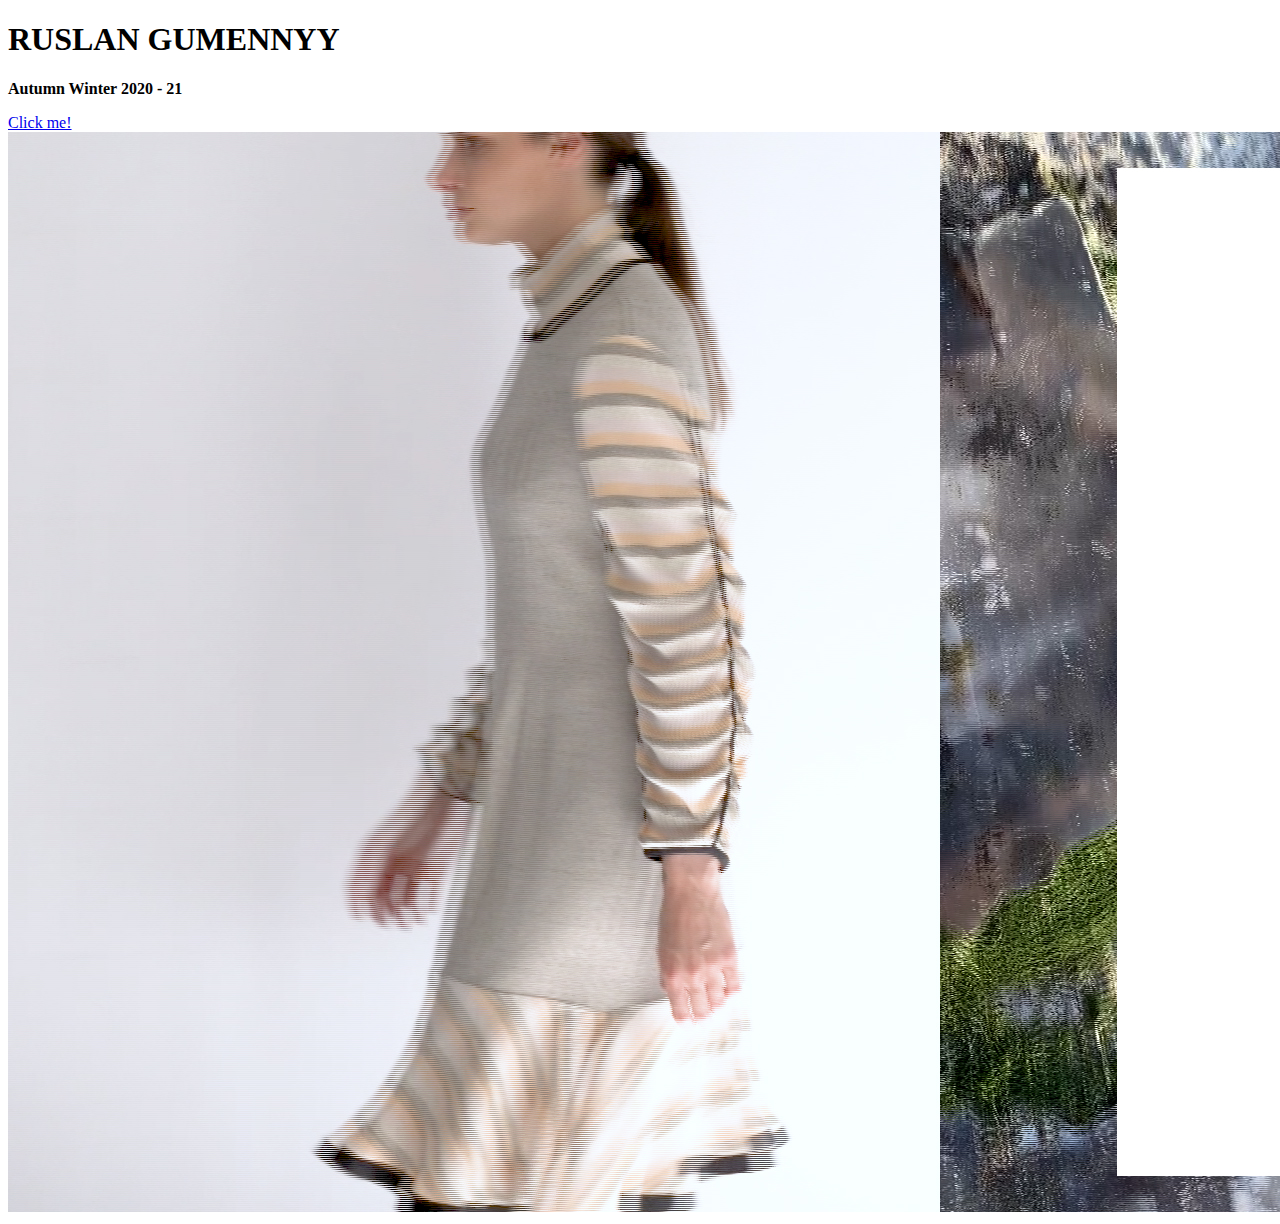
<file: test.html>
<!DOCTYPE html>
<html>
<head>
	<title>Test page</title>
</head>
<body>
	<h1> RUSLAN GUMENNYY</h1>
	<p><b>Autumn Winter 2020 - 21</b></p>
	<a href="https://ruslangumennyy.com">Click me!</a>
	<img src="img/photo_8437.jpg">
<body>
</html>
</file>
